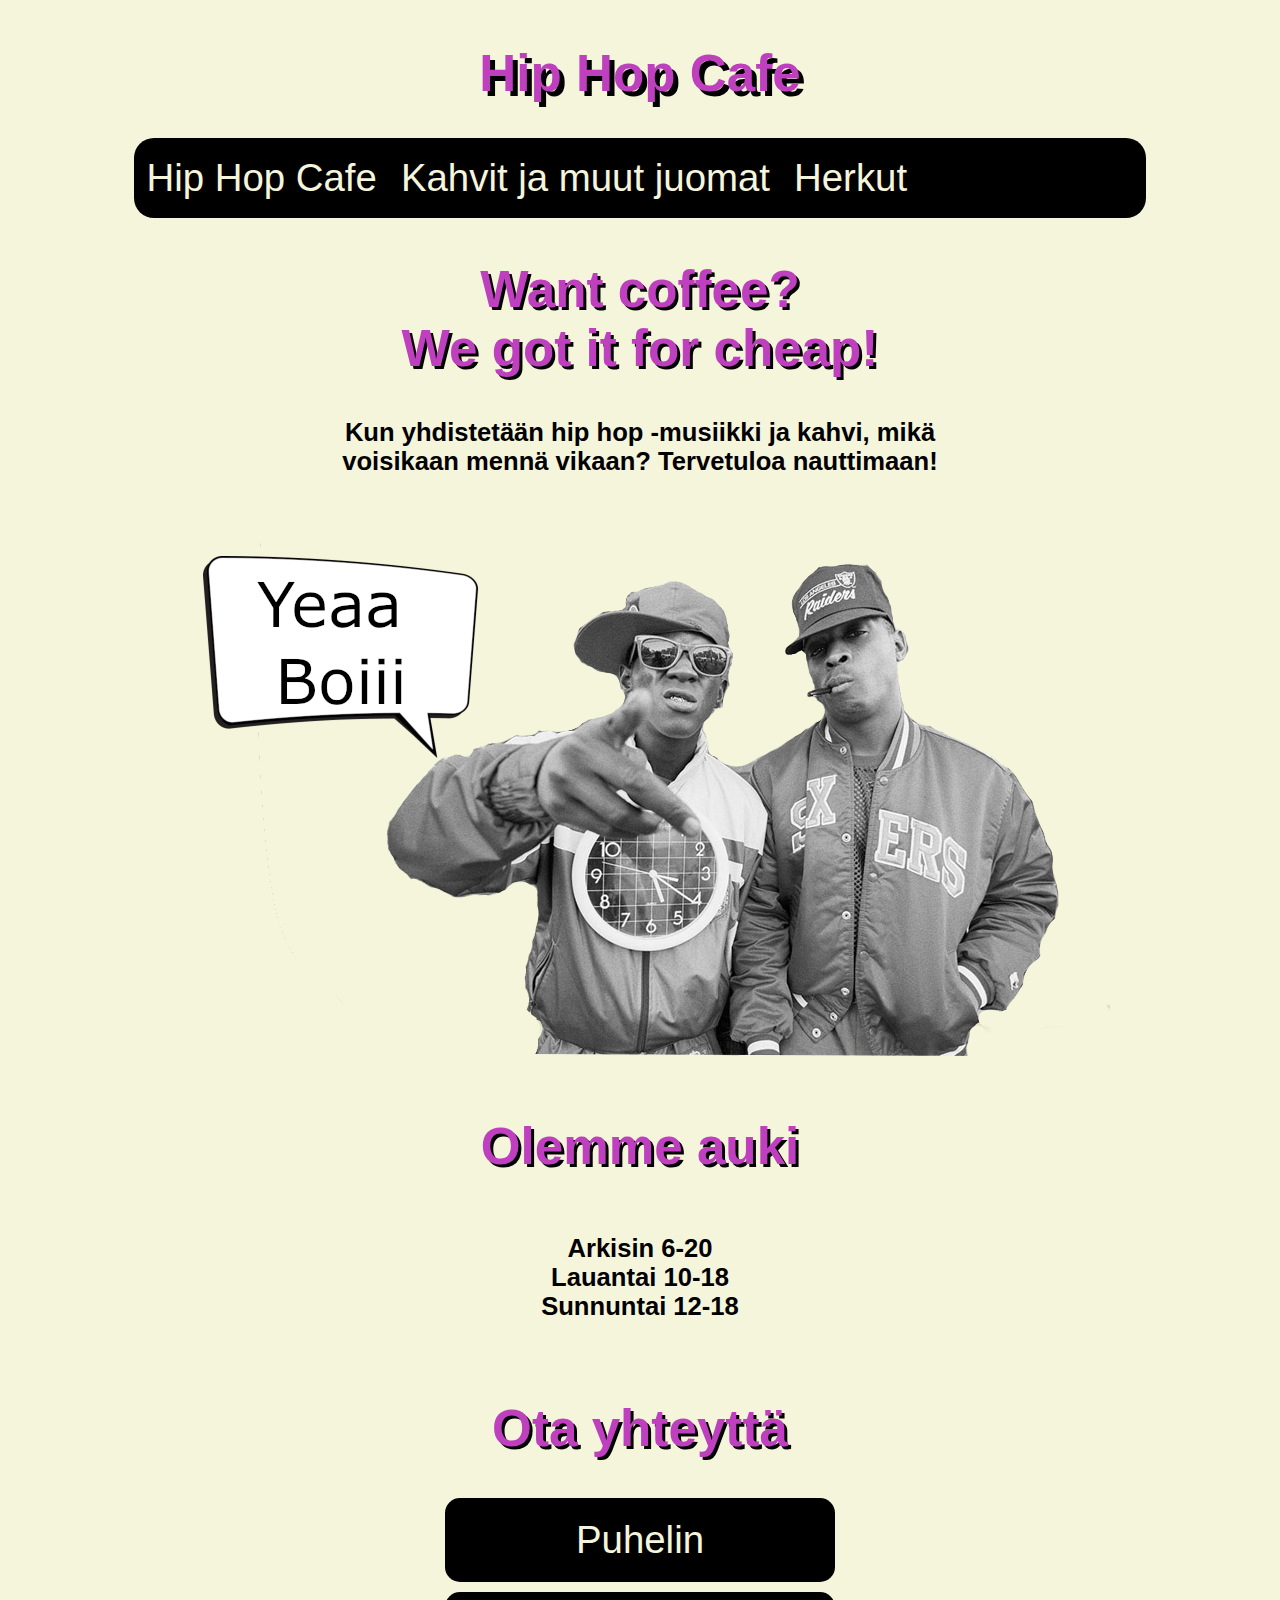
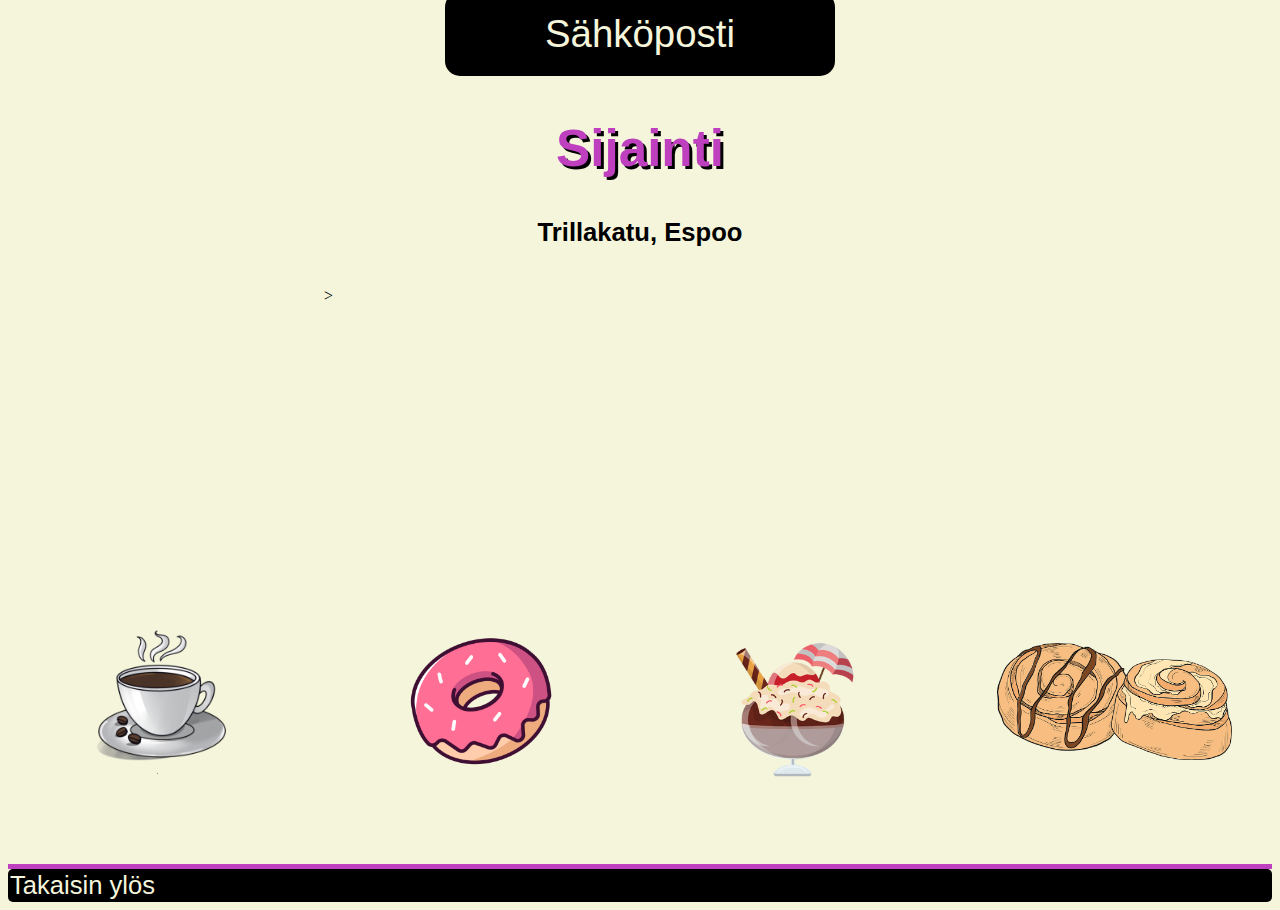
<file: index.html>
<!DOCTYPE html>
 <html>
 <head> 
<title>Hip Hop Cafe</title>
<link rel="stylesheet" href="styles.css">
<link href="https://fonts.cdnfonts.com/css/mg-dalenaf" rel="stylesheet">
<link href="https://fonts.cdnfonts.com/css/donut-days" rel="stylesheet">                                         
  <meta charset="UTF-8">
  <meta name="description" content="Cafe for hip hop heads!">
  <meta name="keywords" content="HTML, CSS, kahvila, kahvi, donitsi, jäätelö, hip hop">
  <meta name="author" content="Jani Kavekari">
  <meta name="viewport" content="width=device-width, initial-scale=1.0">
</head> 
<body> 

  <header>
  <h1 class="fade-in-right" id="pääotsikko">Hip Hop Cafe</h1>
</header>

<nav>
  <div class="topnav">
    <a class href="index.html">Hip Hop Cafe</a>
    <a class href="index2.html">Kahvit ja muut juomat</a>
    <a class href="index3.html">Herkut</a>
  </div>
</nav>

<h2 class="fade-in-right">Want coffee?<br/>We got it for cheap!</h2>

<p id="intro">Kun yhdistetään hip hop -musiikki ja kahvi, mikä voisikaan mennä vikaan? Tervetuloa nauttimaan!</p>

<br>
<img class="centerphotos"  src="publicenemy.png" alt="Chuck D ja Flavor Flav">
<br>
<h2 class="fade-in-right">Olemme auki</h2>
<br>
  <ul>
    <li>Arkisin 6-20</li>
    <li>Lauantai 10-18</li>
    <li>Sunnuntai 12-18</li>
  </ul>
<br><br>

<h2 class="fade-in-right">Ota yhteyttä</h2>
<div class="contact">
<a href="Tel:86278263789" class="button">Puhelin</a>
<a href="mailto:hiphopcafe@luukku.fi" class="button">Sähköposti</a>
</div>
    <h2>Sijainti</h2>
    <p class="bold">Trillakatu, Espoo</p>
      <div class="google-map">
      <iframe src="https://www.google.com/maps/embed?pb=!1m18!1m12!1m3!1d1981.8107702104248!2d24.783601576871504!3d60.21696183965678!2m3!1f0!2f0!3f0!3m2!1i1024!2i768!4f13.1!3m3!1m2!1s0x468df681ffd638f1%3A0x639116ea366605f9!2sTrillakatu%2C%2002610%20Espoo!5e0!3m2!1sfi!2sfi!4v1695285611502!5m2!1sfi!2sfi"
   width="600" height="450" style="border:0;" allowfullscreen="" loading="lazy" referrerpolicy="no-referrer-when-downgrade"></iframe>>
</div>

<footer>

<div class="gallery">
  <figure class="gallery__item gallery__item--1">
      <img src="coffee.webp" class="gallery__img" alt="Coffee">
  </figure>
  <figure class="gallery__item gallery__item--2">
      <img src="donut.png" class="gallery__img" alt="Donut">
    </figure>
    <figure class="gallery__item gallery__item--3">
      <img src="sundae.png" class="gallery__img" alt="Sundae">
    </figure>
    <figure class="gallery__item gallery__item--4">
      <img src="cinnamonrolls.png" class="gallery__img" alt="Cinnamon Rolls">
    </figure>

  </div>

<div class="bottomnav">
  <a href="#pääotsikko" class="bottombutton">Takaisin ylös</a>
</div>
</footer>

</body>
</html>
</file>
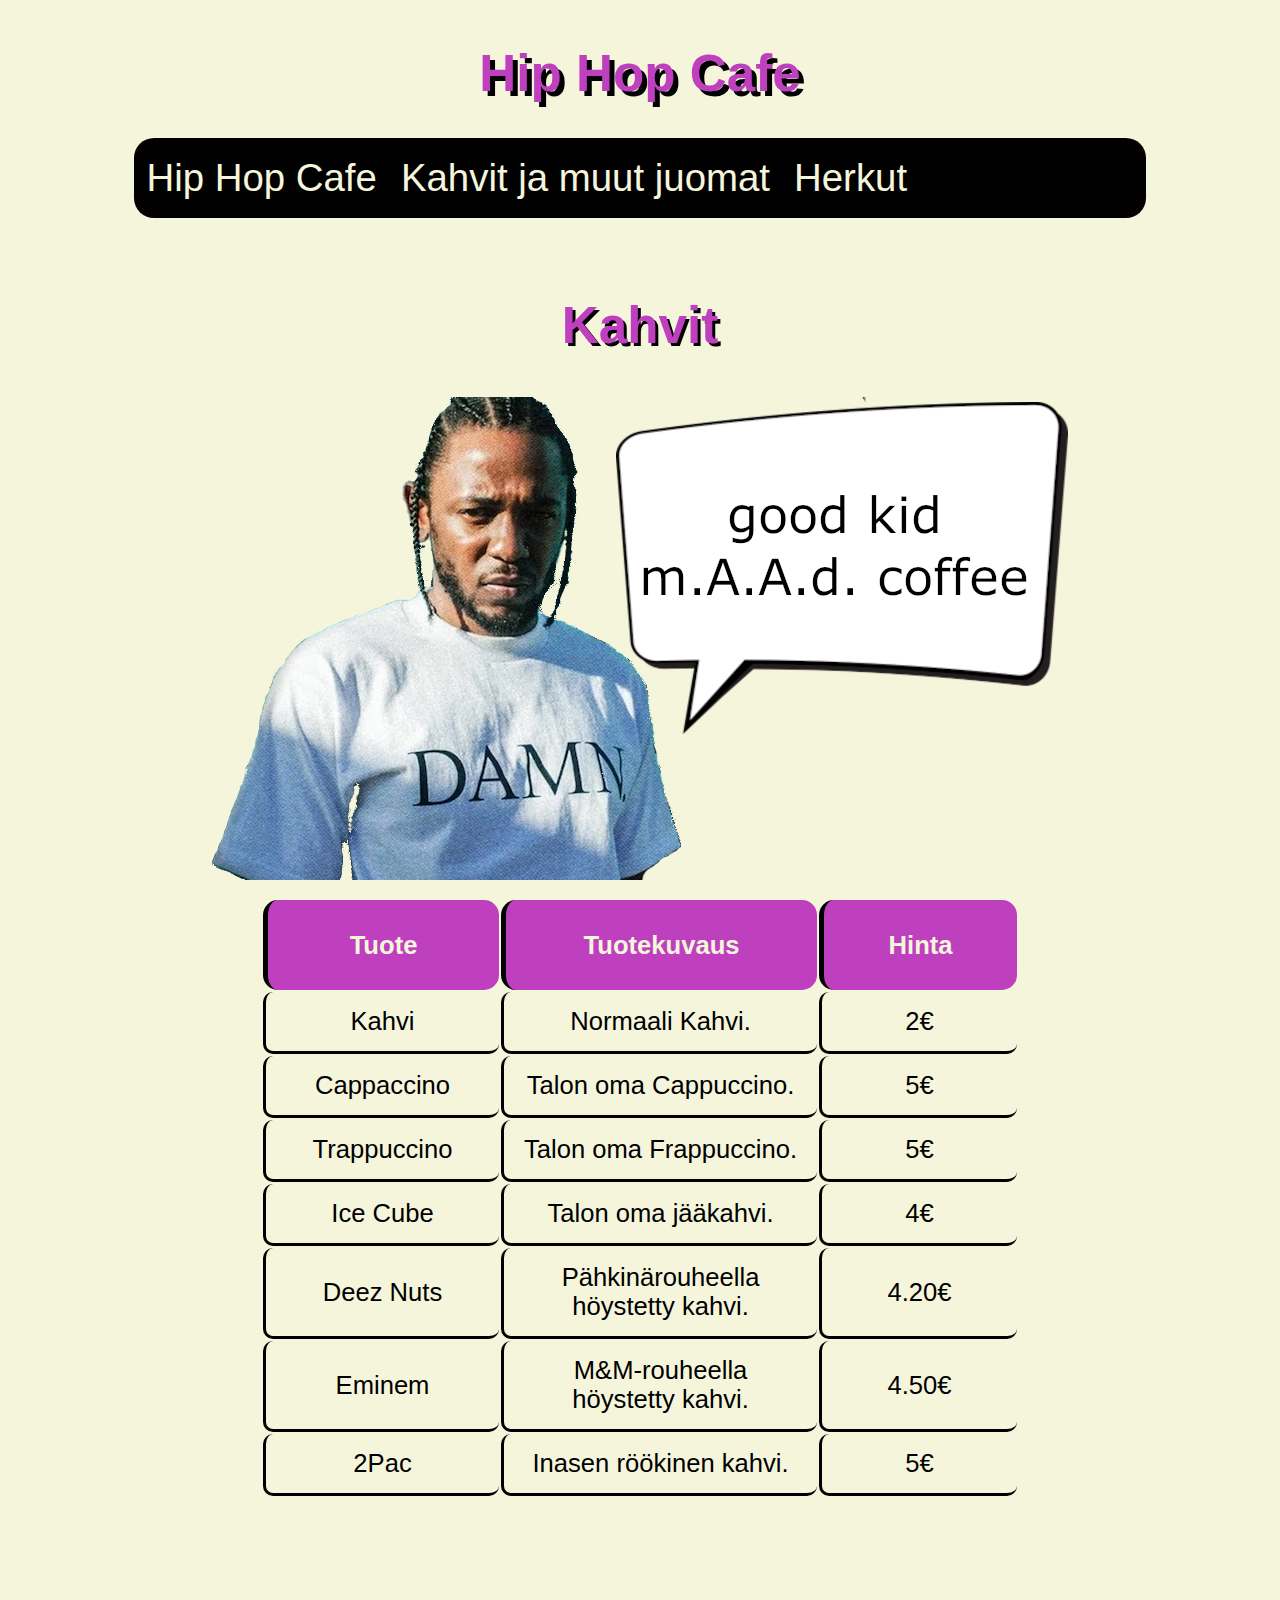
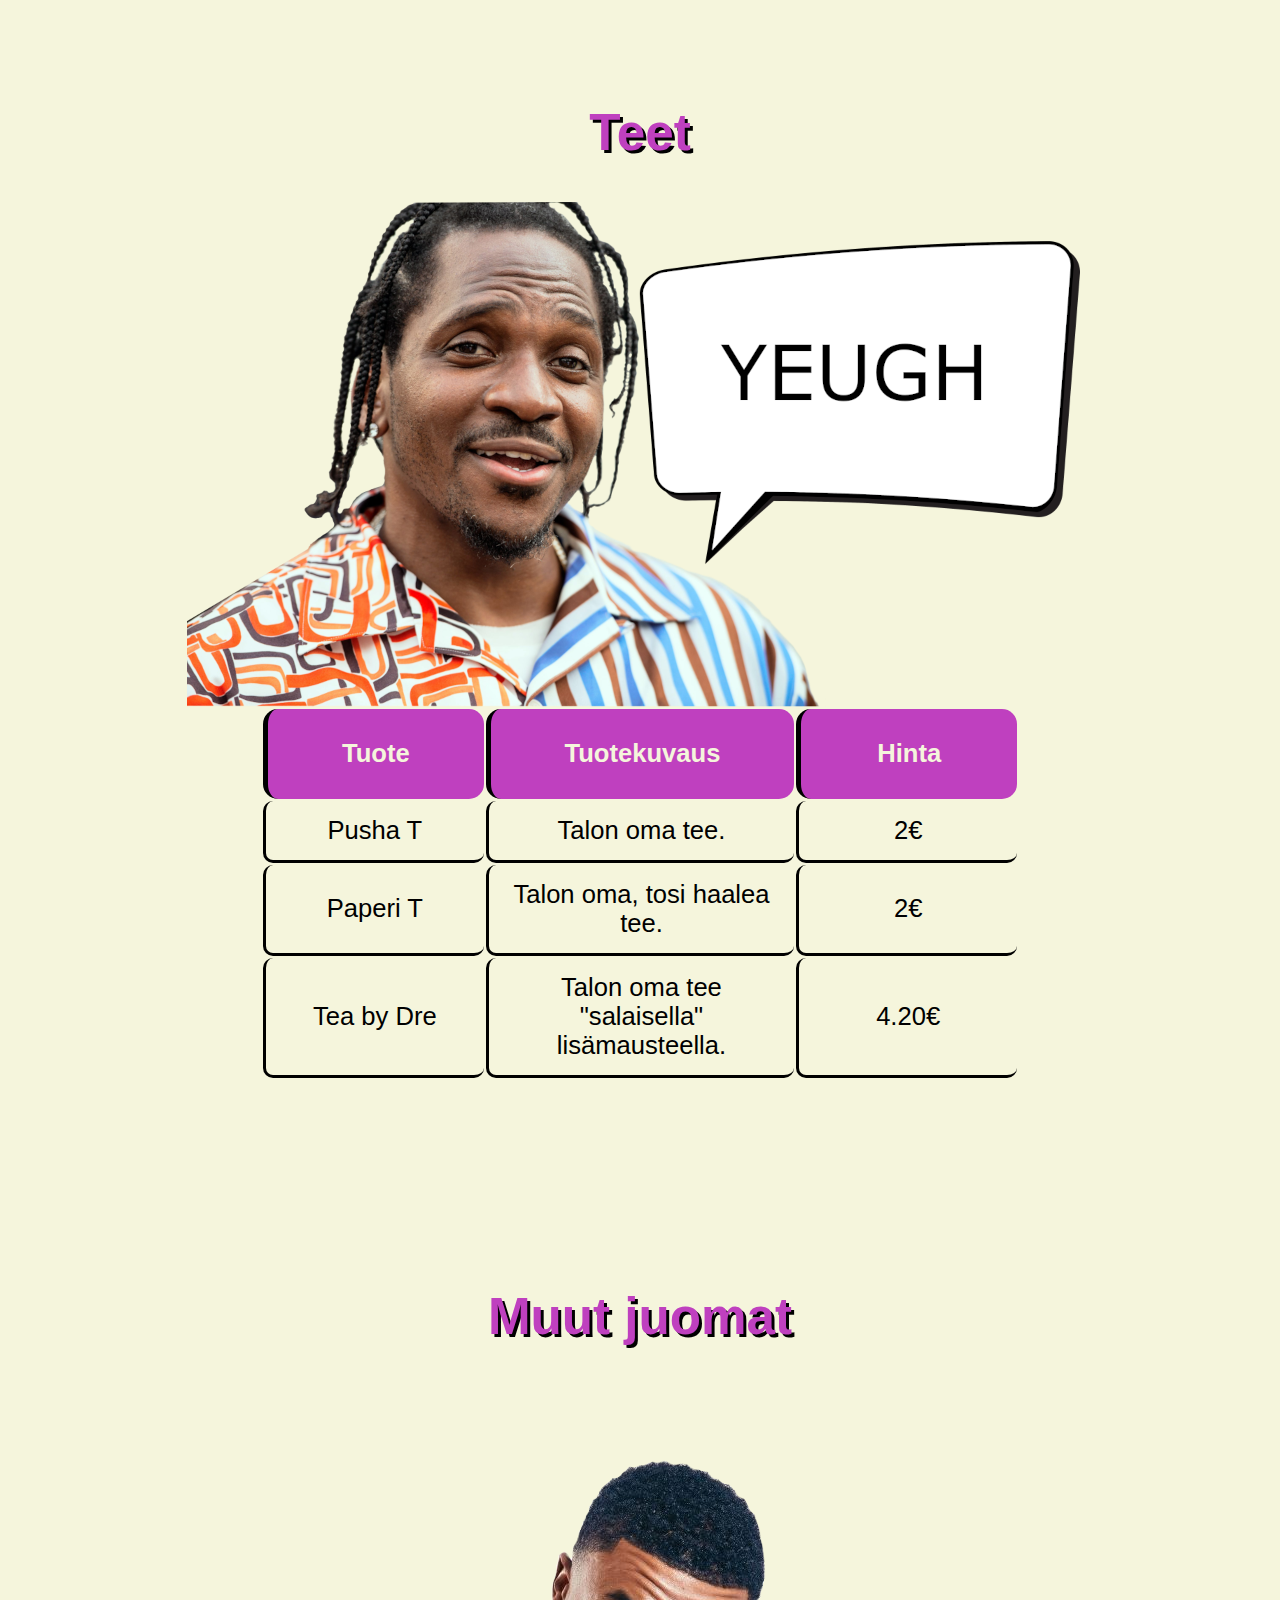
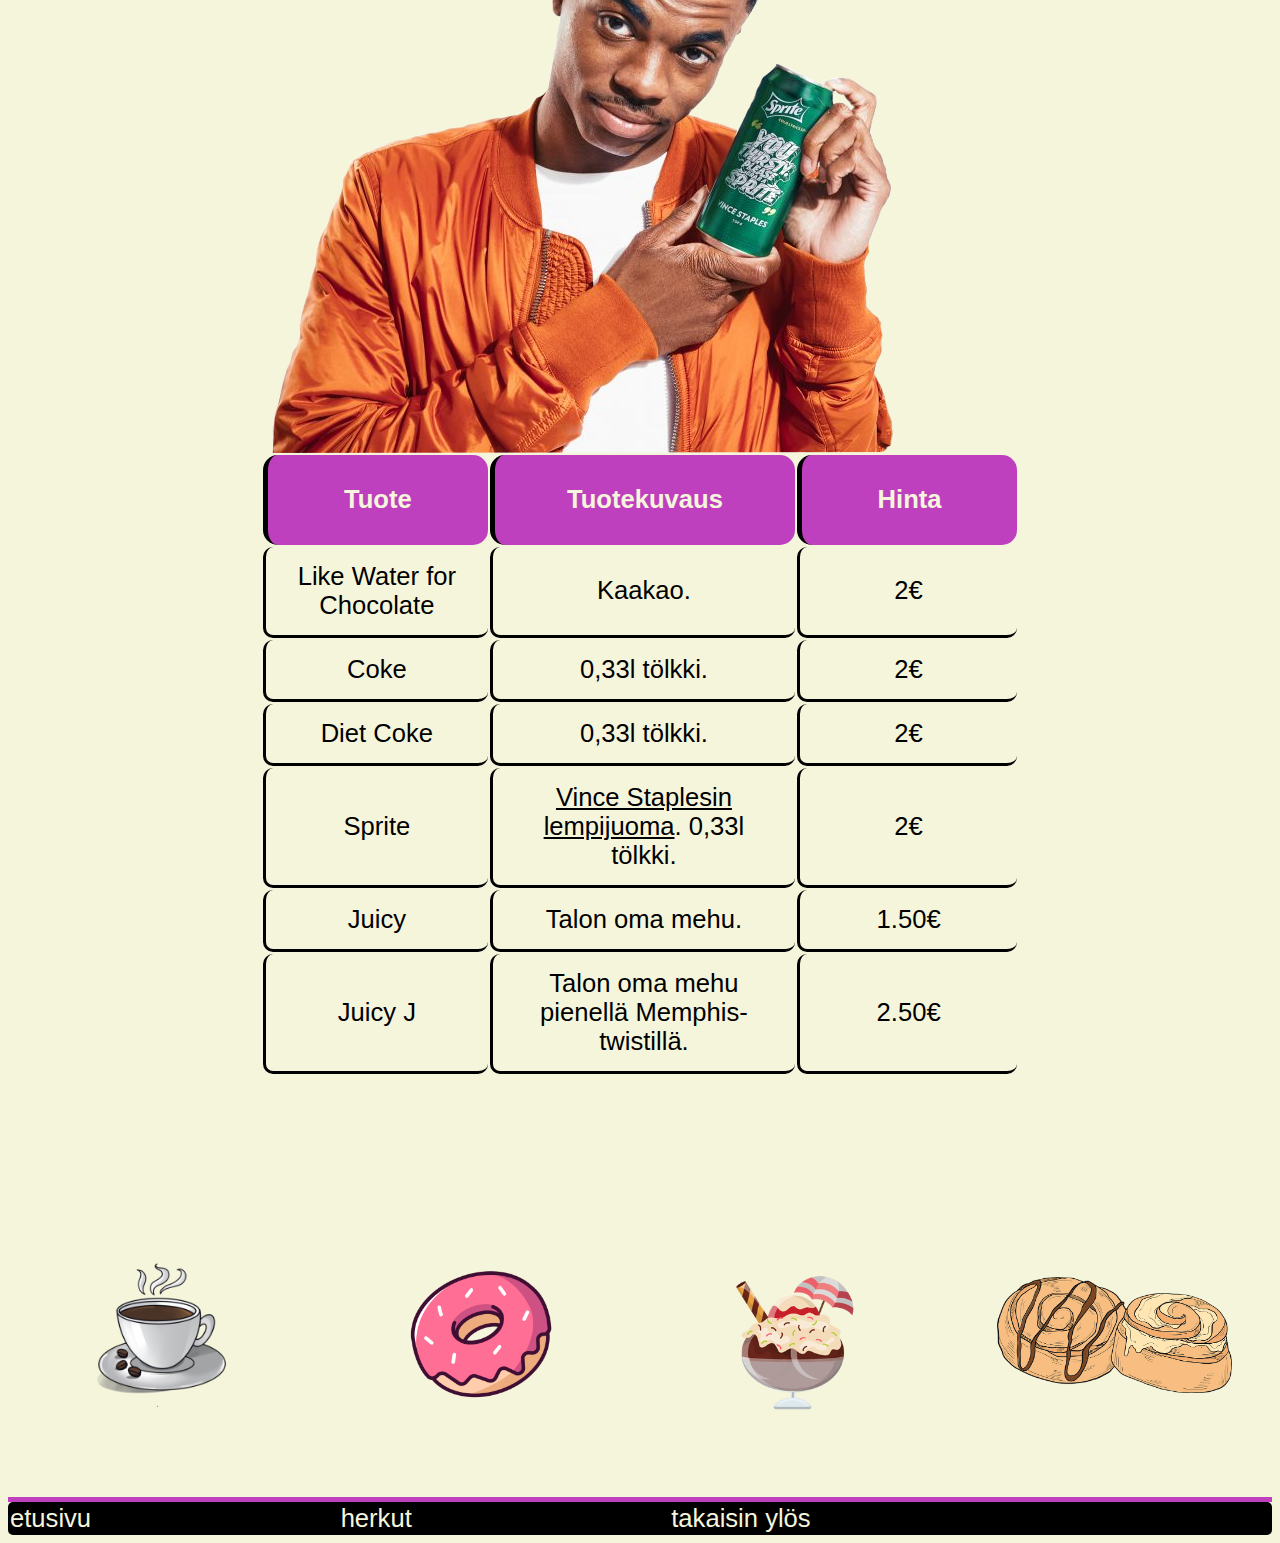
<file: index2.html>
<!DOCTYPE html>
<html>
<head>
<title>Kahvit ja muut juomat - Hip Hop Cafe</title>
    <link rel="stylesheet" href="styles.css">
    <link href="https://fonts.cdnfonts.com/css/mg-dalenaf" rel="stylesheet">
    <link href="https://fonts.cdnfonts.com/css/donut-days" rel="stylesheet">                                                
    <meta charset="UTF-8">
    <meta name="description" content="Kahvit ja muut juomamme">
    <meta name="keywords" content="HTML,CSS, kahvi, tee, limu, kaakao, mehu, kendrick lamar, pusha t, vince staples">
    <meta name="author" content="Jani Kavekari">
    <meta name="viewport" content="width=device-width, initial-scale=1.0">
<body>
  <header>
    <h1 class="fade-in-right" id="kahvit">Hip Hop Cafe</h1>
  </header>

  <nav>

  <div class="topnav">
  <a class href="index.html">Hip Hop Cafe</a>
  <a class href="index2.html">Kahvit ja muut juomat</a>
  <a class href="index3.html">Herkut</a>
  </div>
</div>
</nav>
<br/><br/>

<h2 class="fade-in-right">Kahvit</h2>
<img class="centerphotos" src="kendrick.png" alt="Kendrick Lamar ja kahvi">
</div>
  <br/>
  <table>
      <tr>
          <th>Tuote</th>
          <th>Tuotekuvaus</th>
          <th>Hinta</th>
      </tr>
      <tr>
          <td>Kahvi</td>
          <td>Normaali Kahvi.</td>
          <td>2€</td>
      </tr>
      <tr>
          <td>Cappaccino</td>
          <td>Talon oma Cappuccino.</td>
          <td>5€</td>
      </tr>
      <tr>
          <td>Trappuccino</td>
          <td>Talon oma Frappuccino.</td>
          <td>5€</td>
      </tr>
      <tr>
        <td>Ice Cube</td>
        <td>Talon oma jääkahvi.</td>
        <td>4€</td>
      </tr>
      <tr>
        <td>Deez Nuts</td>
        <td>Pähkinärouheella höystetty kahvi.</td>
        <td>4.20€</td>
      </tr>
      <tr>
        <td>Eminem</td>
        <td>M&M-rouheella höystetty kahvi.</td>
        <td>4.50€</td>
      </tr>
      <tr>
        <td>2Pac</td>
        <td>Inasen röökinen kahvi.</td>
        <td>5€</td>
      </tr>
    </table>
    <br /><br />

    <h2 class="fade-in-right">Teet</h2>
    <img class="centerphotos" src="pushat.png" alt="Pusha T YEUGH">
    <table>
      <tr>
        <th>Tuote</th>
        <th>Tuotekuvaus</th>
        <th>Hinta</th>
      </tr>  
      <tr>
        <td>Pusha T</td>
        <td>Talon oma tee.</td>
        <td>2€</td>
      </tr>
      <tr>
        <td>Paperi T</td>
        <td>Talon oma, tosi haalea tee.</td>
        <td>2€</td>
      </tr>
      <tr>
        <td>Tea by Dre</td>
        <td>Talon oma tee "salaisella" lisämausteella.</td>
        <td>4.20€</td>
      </tr>
      <tr>
      </tr>
  </table>
  <br><br>

  <h2 class="fade-in-right">Muut juomat</h2>

  <img class="centerphotos" src="vincestaples.png" alt="Vince Staples and Sprite">
  <table>
      <tr>
        <th>Tuote</th>
        <th>Tuotekuvaus</th>
        <th>Hinta</th>
      </tr>
      <tr>
        <td>Like Water for Chocolate</td>
        <td>Kaakao.</td>
        <td>2€</td>
      </tr>
      <tr>
        <td>Coke</td>
        <td>0,33l tölkki.</td>
        <td>2€</td>
      </tr>
      <tr>
          <td>Diet Coke</td>
          <td>0,33l tölkki.</td>
          <td>2€</td>
      </tr>
      <tr>
        <td>Sprite</td>
        <td><a href="https://www.youtube.com/watch?v=yzY3d2ioze8"> Vince Staplesin lempijuoma</a>. 0,33l tölkki.</td>
        <td>2€</td>
      </tr>
      <tr>
        <td>Juicy</td>
        <td>Talon oma mehu.</td>
        <td>1.50€</td>
      </tr>
      <tr>
        <td>Juicy J</td>
        <td>Talon oma mehu pienellä Memphis-twistillä.</td>
        <td>2.50€</td>
      </tr>
  </table>
<br><br>

<footer>

<div class="gallery">
  <figure class="gallery__item gallery__item--1">
      <img src="coffee.webp" class="gallery__img" alt="Coffee">
  </figure>
  <figure class="gallery__item gallery__item--2">
      <img src="donut.png" class="gallery__img" alt="Donut">
    </figure>
    <figure class="gallery__item gallery__item--3">
      <img src="sundae.png" class="gallery__img" alt="sundae">
    </figure>
    <figure class="gallery__item gallery__item--4">
      <img src="cinnamonrolls.png" class="gallery__img" alt="Cinnamon Rolls">
    </figure>

</div>

    <div class="bottomnav">
      <a href="index.html" class="bottombutton">etusivu</a>
      <a href="index3.html" class="bottombutton">herkut</a>
      <a href="#kahvit" class="bottombutton">takaisin ylös</a>
     </div>

</div>
</footer>

</body>
</head>
</html>
</file>
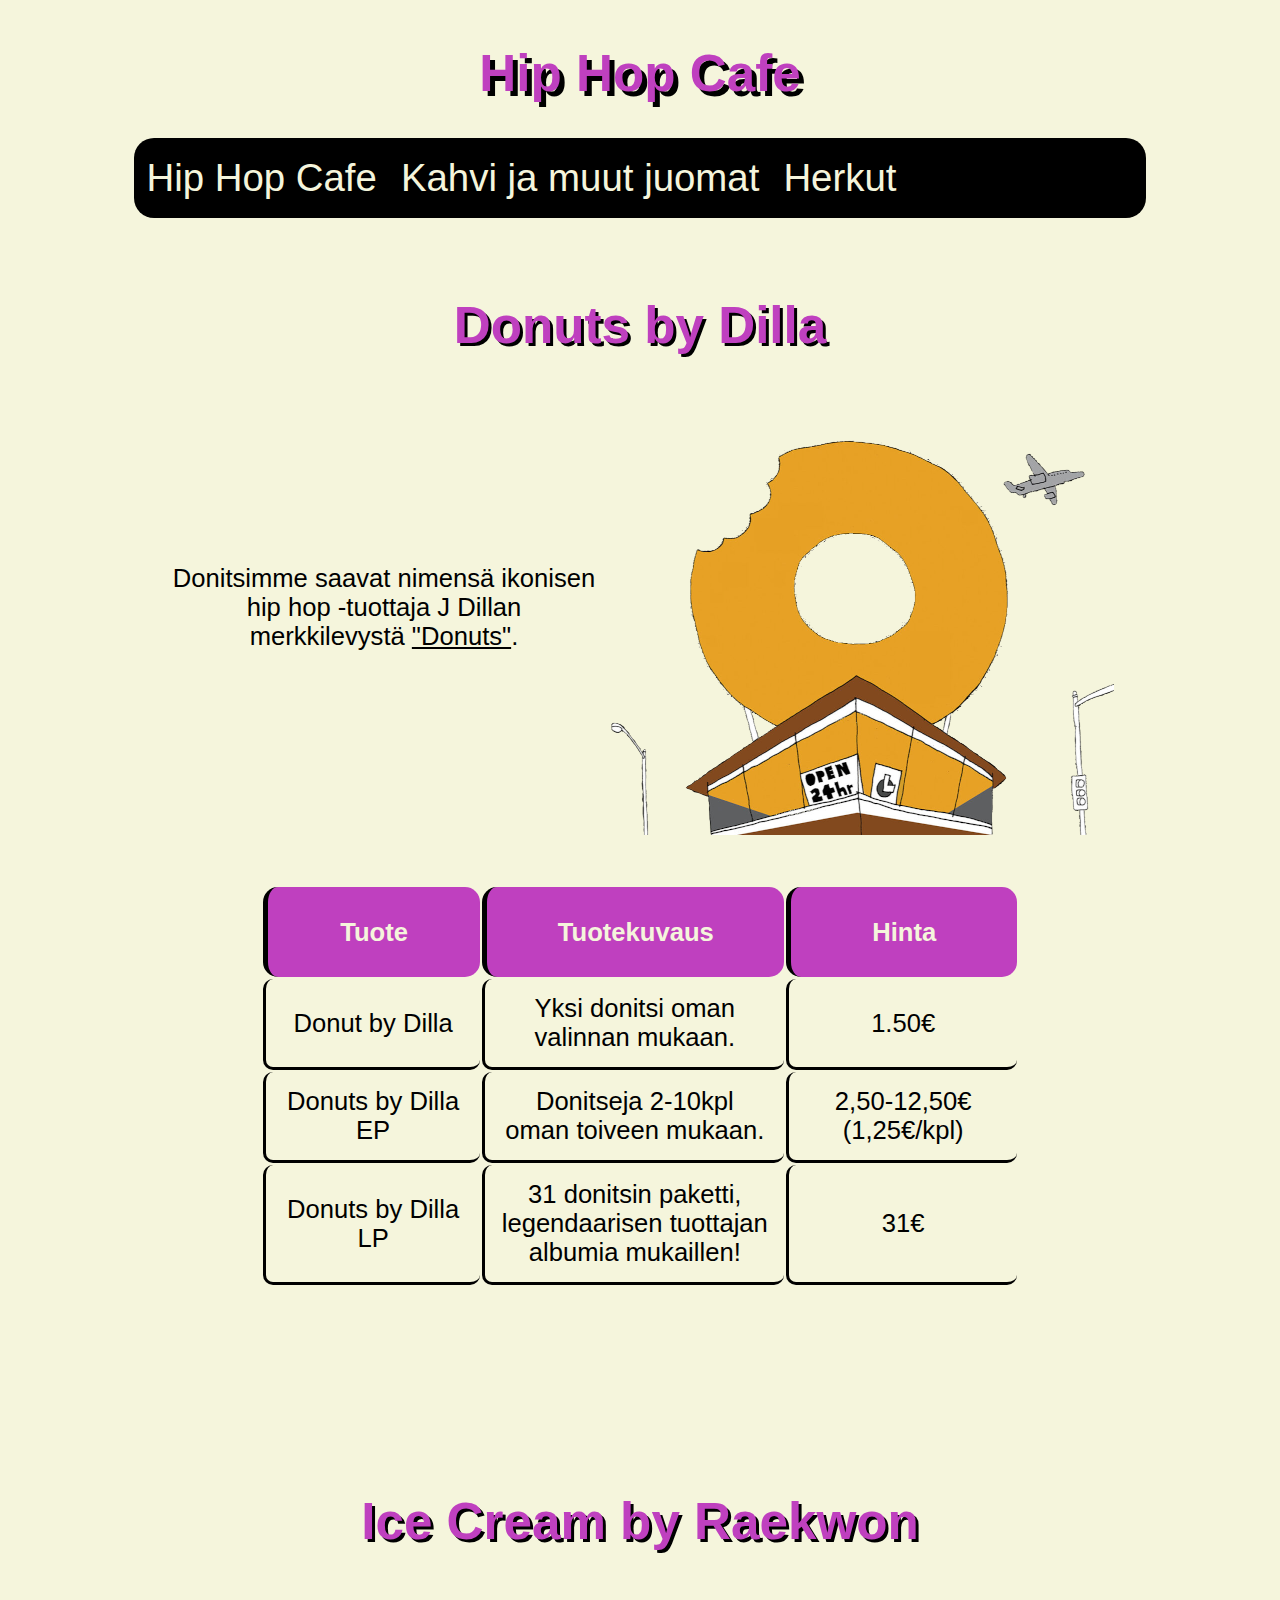
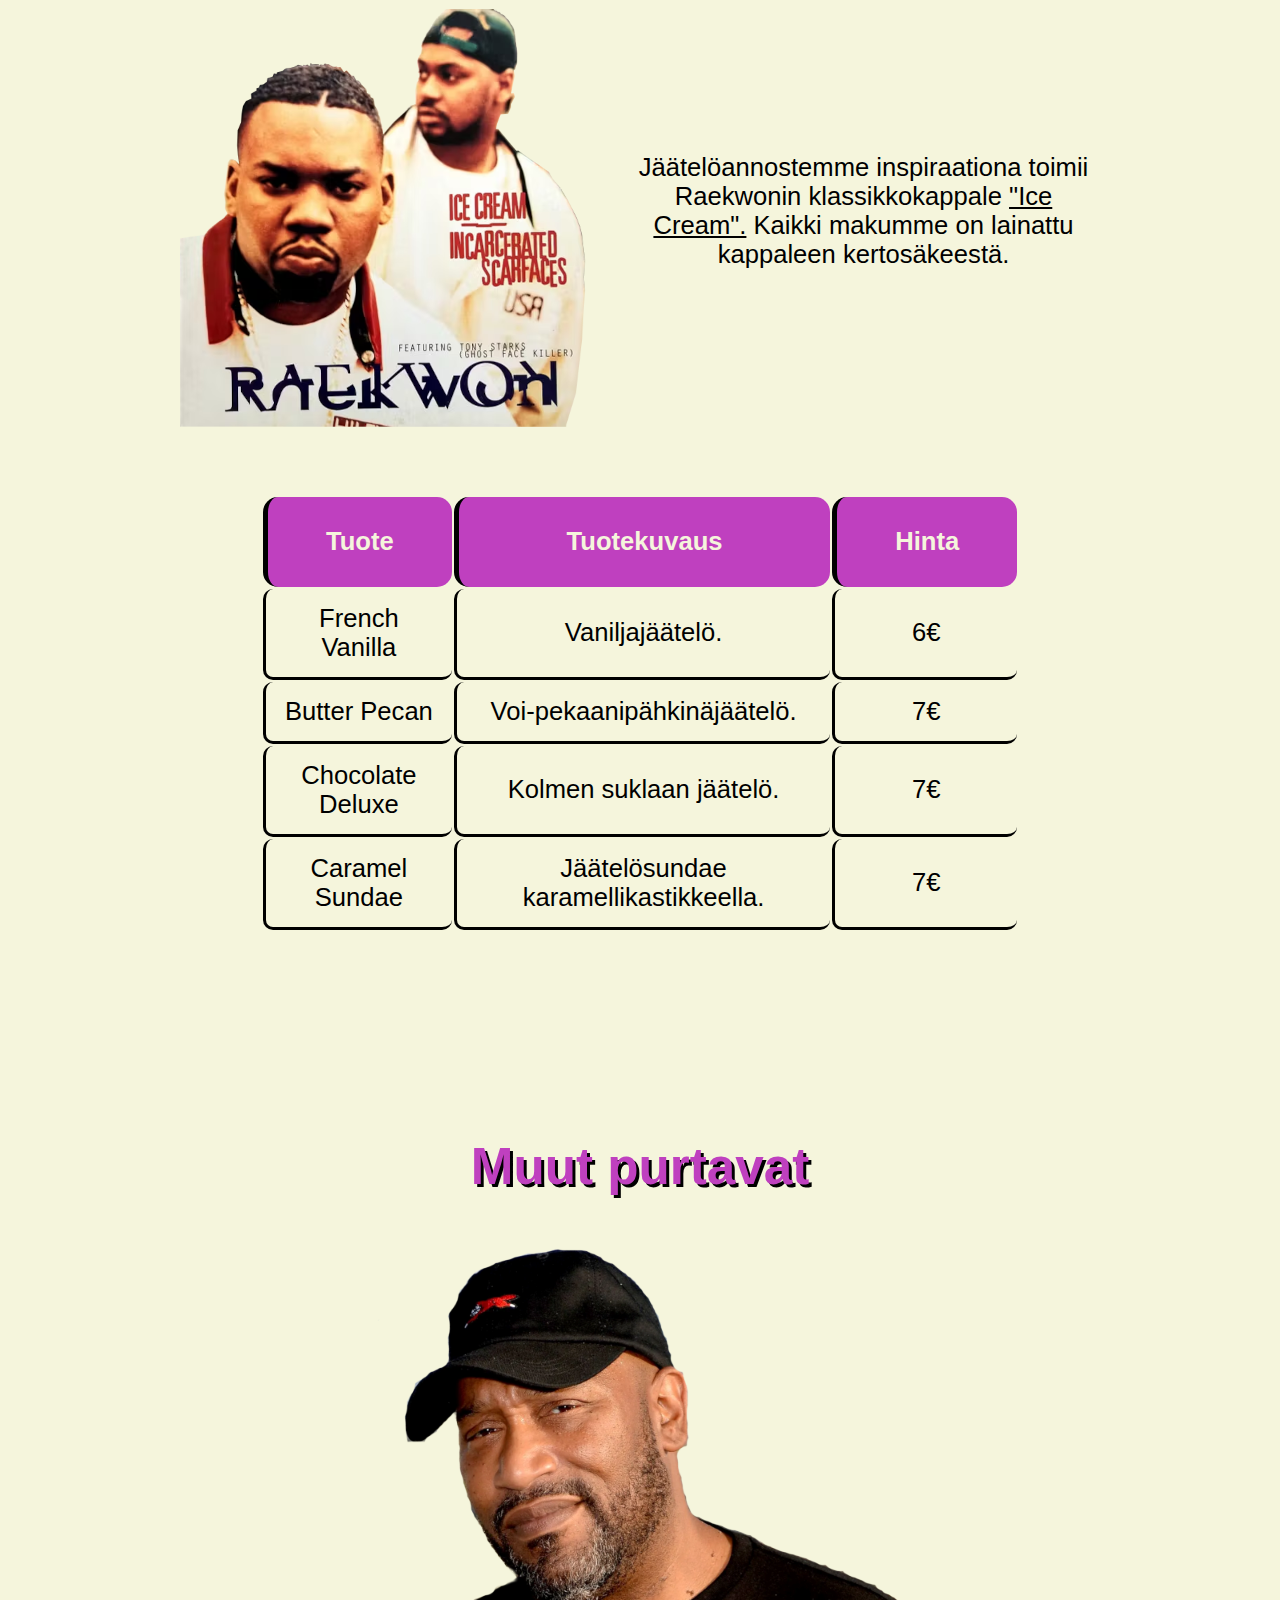
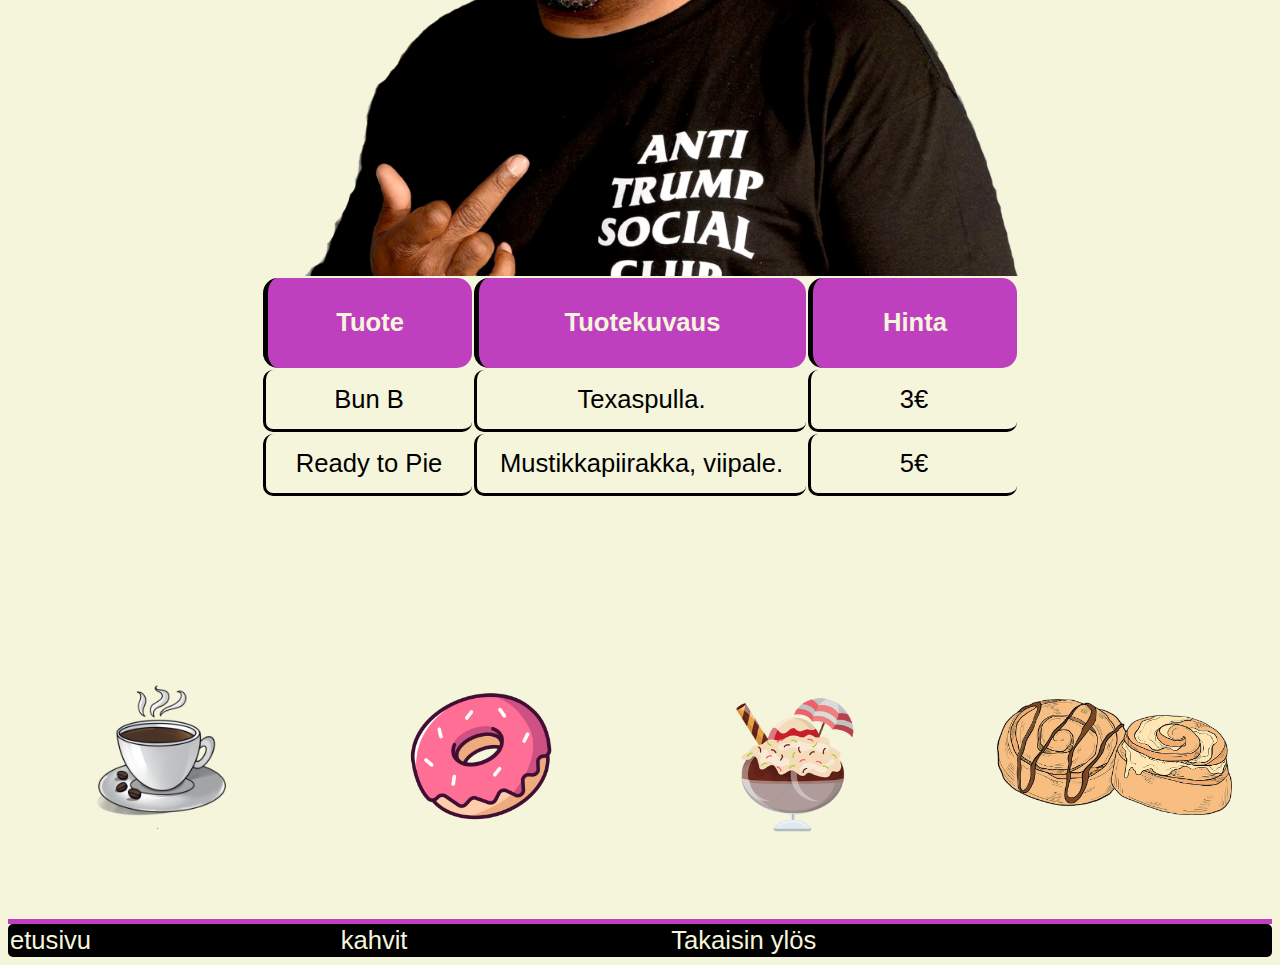
<file: index3.html>
<!DOCTYPE html>
<html>
<head>
<title>Herkut - Hip Hop Cafe</title>
    <link rel="stylesheet" href="styles.css">
    <link href="https://fonts.cdnfonts.com/css/mg-dalenaf" rel="stylesheet">
    <link href="https://fonts.cdnfonts.com/css/donut-days" rel="stylesheet">
    <meta charset="UTF-8">
    <meta name="description" content="Kahvilamme herkuteltavat tuotteet">
    <meta name="keywords" content="HTML, CSS, herkut, leivonnaiset, donitsit, jäätelö, ">
    <meta name="author" content="Jani Kavekari">
    <meta name="viewport" content="width=device-width, initial-scale=1">
<body>
    <header>
        <h1 class="fade-in-right" id="herkut">Hip Hop Cafe</h1>
    </header>
    <nav>
        <div class="topnav">
            <a class href="index.html">Hip Hop Cafe</a>
            <a class href="index2.html">Kahvi ja muut juomat</a>
            <a class href="index3.html">Herkut</a>
        </div>
    </div>
    </nav>
    <br><br>
    
    <h2 class="fade-in-right">Donuts by Dilla</h2>
    <div class="foodmenu">
    <p>Donitsimme saavat nimensä ikonisen hip hop -tuottaja J Dillan merkkilevystä 
    <a href="https://en.wikipedia.org/wiki/Donuts_(album)" target="_blank">"Donuts"</a>.</p>
    <br/>

    <img src="dilladonutsnotexts.png" alt="J Dilla Donuts">
    </div>

    <table>
         <tr>
            <th>Tuote</th>
            <th>Tuotekuvaus</th>
            <th>Hinta</th>
        </tr>
        <tr>
            <td>Donut by Dilla</td>
            <td>Yksi donitsi oman valinnan mukaan.</td>
            <td>1.50€</td>
        </tr>
        <tr>
            <td>Donuts by Dilla EP</td>
            <td>Donitseja 2-10kpl oman toiveen mukaan.</td>
            <td>2,50-12,50€ (1,25€/kpl)</td>
        </tr>
        <tr>
            <td>Donuts by Dilla LP</td>
            <td>31 donitsin paketti, legendaarisen tuottajan albumia mukaillen!</td>
            <td>31€</td>
        </tr>
    </table>
    <br><br>

    <h2 class="fade-in-right">Ice Cream by Raekwon</h2>
    <br>

<div class="foodmenu">
    <img src="ghostandrae2.png" alt="Ghostface and Raekwon" usemap=" #imagemap">
    
    <map name="imagemap">
        <area shape="rect" coords="265, 184, 390, 281" alt="Ice Cream single" target="_blank" href="https://www.discogs.com/release/196397-Raekwon-Ice-Cream-Incarcerated-Scarfaces">
        <area shape="circle" coords="127, 222, 130" alt="Raekwon" target="_blank" href="https://en.wikipedia.org/wiki/Raekwon">
        <area shape="circle" coords="283, 107, 70" alt="Ghostface Killer" target="_blank" href="https://en.wikipedia.org/wiki/Ghostface_Killah">
    </map>
<p>Jäätelöannostemme inspiraationa toimii Raekwonin klassikkokappale <a href="https://www.youtube.com/watch?v=jgh10of6DKA" target="_blank">"Ice Cream".</a> Kaikki makumme on lainattu kappaleen
    kertosäkeestä. 
</p> 
</div>

    <br>
    <table>
        <tr>
            <th>Tuote</th>
            <th>Tuotekuvaus</th>
            <th>Hinta</th>
        </tr>
        <tr>
            <td>French Vanilla</td>
            <td>Vaniljajäätelö.</td>
            <td>6€</td>
        </tr>
        <tr>
            <td>Butter Pecan</td>
            <td>Voi-pekaanipähkinäjäätelö.</td>
            <td>7€</td>
        </tr>
        <tr>
            <td>Chocolate Deluxe</td>
            <td>Kolmen suklaan jäätelö.</td>
            <td>7€</td>
        </tr>
        <tr>
            <td>Caramel Sundae</td>
            <td>Jäätelösundae karamellikastikkeella.</td>
            <td>7€</td>
        </tr>
     </table>
     <br><br>

     <h2 class="fade-in-right">Muut purtavat</h2>

     <img class="centerphotos" src="bunb_s.png" alt="Bun B">
     <table>
         <tr>
             <th>Tuote</th>
             <th>Tuotekuvaus</th>
             <th>Hinta</th>
         </tr>
         <tr>
             <td>Bun B</td>
             <td>Texaspulla.</td>
             <td>3€</td>
         </tr>
         <tr>
            <td>Ready to Pie</td>
            <td>Mustikkapiirakka, viipale.</td>
            <td>5€</td>
         </tr>
     </table>
     <br><br>

     <footer>

     <div class="gallery">
        <figure class="gallery__item gallery__item--1">
            <img src="coffee.webp" class="gallery__img" alt="Coffee">
        </figure>
        <figure class="gallery__item gallery__item--2">
            <img src="donut.png" class="gallery__img" alt="Donut">
          </figure>
          <figure class="gallery__item gallery__item--3">
            <img src="sundae.png" class="gallery__img" alt="sundae">
          </figure>
          <figure class="gallery__item gallery__item--4">
            <img src="cinnamonrolls.png" class="gallery__img" alt="Cinnamon Rolls">
          </figure>
        </div>

    <div class="bottomnav">
        <a href="index.html" class="bottombutton">etusivu</a>
        <a href="index2.html" class="bottombutton">kahvit</a>
        <a href="#herkut" class="bottombutton">Takaisin ylös</a>
       </div>
    </footer>
</body>
</file>
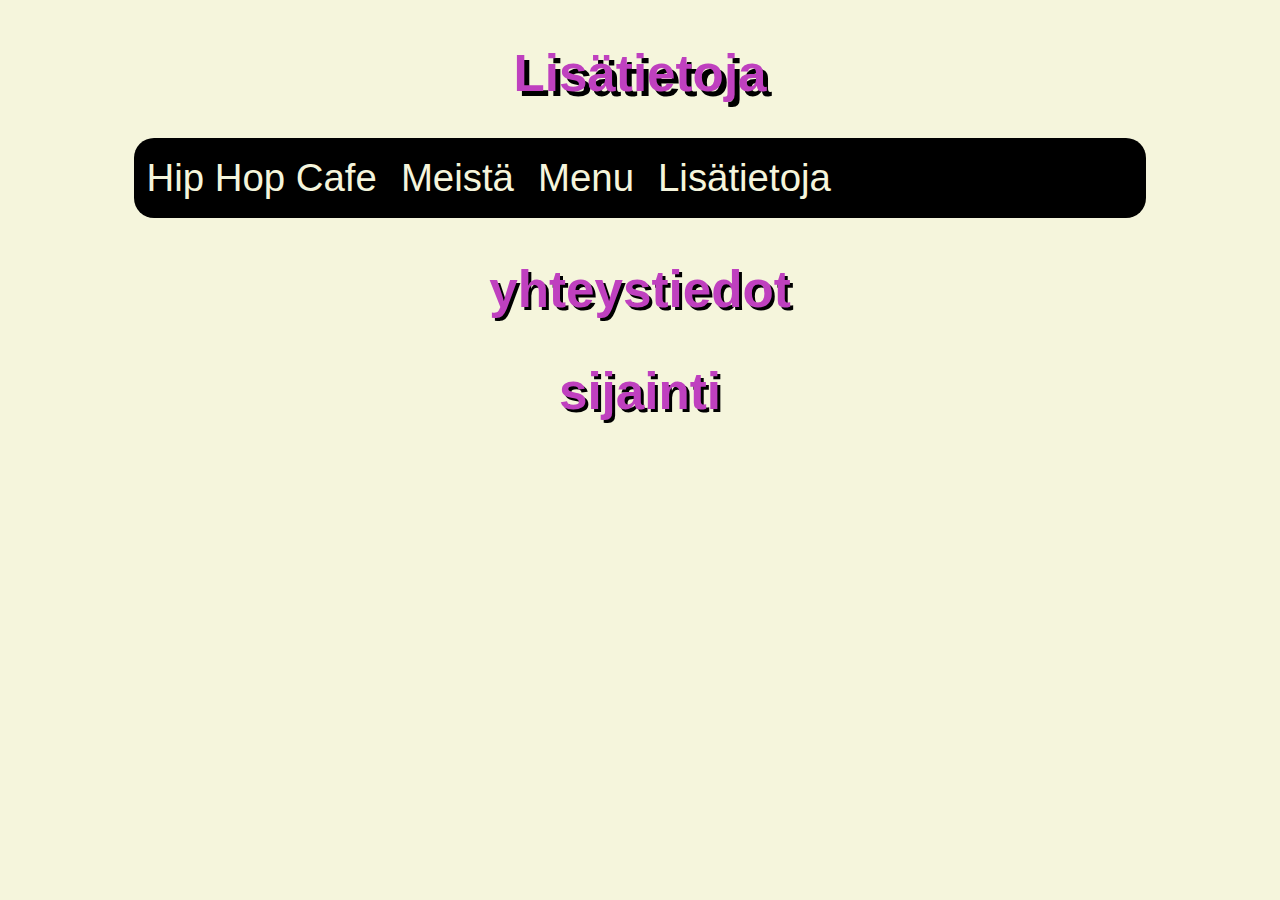
<file: index4.html>
<!DOCTYPE html>
<html>
<head>
    <title>Lisätietoja</title>
    <link rel="stylesheet" href="styles.css">
    <meta charset="UTF-8">
    <meta name="description" content="Webpage project's second page">
    <meta name="keywords" content="HTML,CSS, kahvila, yhteystiedot, blaa blaa">
    <meta name="author" content="Jani Kavekari">
    <meta name="viewport" content="width=device-width, initial-scale=1.0">
</head>
<body>
    <h1>Lisätietoja</h1>

    <div class="topnav">
        <a class active href="index.html">Hip Hop Cafe</a>
        <a class href="index2.html">Meistä</a>
        <a class href="index3.html">Menu</a>
        <a class href="index4.html">Lisätietoja</a>
      </div>
      
    <h2>yhteystiedot</h2>

    <h2>sijainti</h2>
</body>
</file>
<file: styles.css>
body {
  background-color: beige;
}

h1 {
  color: rgb(191, 64, 191);
  font-family: 'Mg Dalenaf', sans-serif;
  font-size:  4vw;
  text-shadow: 5px 5px black;
  text-align: center;
  padding-top: 10px;
  margin-left: auto;
  margin-right: auto;
}

.topnav {
  width: 80%;
  background-color: black;
  overflow: hidden;
  border-radius: 20px;
  margin-left: auto;
  margin-right: auto;

}

.topnav a {
  float:left;
  color: beige;;
  text-align: center;
  padding: 18px 12px;
  border-radius: 5px;
  text-decoration: none;
  font-family: 'Donut Days', sans-serif;
  font-size: 3vw;
}

.topnav a:hover {
  background-color:beige;
  color:rgb(191, 64, 191);
}

.topnav a.active {
  background-color: rgb(191, 64, 191);
  color: beige;
}

.bottomnav{
background-color: black;
overflow: hidden;
bottom: 0;
width: 100%;
border-radius: 5px;
}

.bottomnav a{
  float: left;
  display: block;
  color: beige;
  padding-right: 1%;
  text-align: left;
  font-size: 2vw;

}

h2  {
  text-align: center;
  color: rgb(191, 64, 191);
  text-shadow: 3px 3px black;
  font-family: 'Donut Days', sans-serif;
  margin-bottom: 40px;
  font-size: 4vw;
  margin-left: auto;
  margin-right: auto;
}

p {
  width: 50%;
  margin-left: auto;
  margin-right: auto;
  margin-bottom: 40px;
  font-family: 'optima', sans-serif;
  font-size: 2vw;
  text-align: center;
}

#intro {
  font-weight: bold;
}

table {
  width: 60%;
  border: 30px;
  margin-left: auto;
  margin-right: auto;
  margin-bottom: 10%;
  overflow: hidden;
  font-family: 'optima', sans-serif;
}

th {
  background-color: rgb(191, 64, 191);
  color: beige;
  width: 100px;
  height: 50px;
  font-size: 2vw;
  font-family: 'optima', sans-serif;
  font-weight: bold;
  padding: 20px;
  border-left: 5px solid black;
  border-radius: 15px;
  text-align: center;
}

td  {
    font-size: 2vw;
    font-family: 'optima', sans-serif;
    padding: 15px;
    border-left: 3px solid black;
    border-bottom: 3px solid black;
    border-radius: 10px;
    text-align: center;
}

img {
  display: block;
  margin-left: auto;
  margin-right: auto;
  max-width: 100%;
}


a {
  text-align: center;
  margin-left: auto;
  margin-right: auto;
  color: black;
}

ul {
  list-style: none;
  text-align: center;
  font-size: 2vw;
  font-family: 'optima', sans-serif;
  font-weight: bold;
  margin: 0px auto;
  padding: 0px
}

.google-map {
  width: 50%;
  height: 40%;
  padding-bottom: 300px;
  position : relative;
  margin-left: auto;
  margin-right: auto;
}

.google-map iframe {
height: 100%;
width: 100%;
position: absolute;
}

.button {
  width: 30%;
  background-color: black;
  border-radius:  15px;
  color: beige;
  padding: 20px 5px;
  text-align: center;
  text-decoration: none;
  display: block;
  font-family: 'Donut Days', sans-serif;
  font-size: 3vw;
  margin-left: auto;
  margin-right: auto;
  margin-bottom: 10px;
}

.button:hover {
  background-color:beige;
  color: rgb(191, 64, 191);
}

.button.active {
  background-color: rgb(191, 64, 191);
  color: beige;
}

.bottombutton {
  width: 50%;
  background-color: black;
  border-radius:  10px;
  color: beige;
  padding: 2px 2px;
  text-align: center;
  text-decoration: none;
  display: block;
  font-family: 'Donut Days', sans-serif;
  font-size: 1dvw
}

.bottombutton:hover {
  background-color: beige;
  color: rgb(191, 64, 191);
}

.bottombutton.active {
  background-color: rgb(191, 64, 191);
  color: beige;
}



.foodmenu {
  width: 75%;
  display: flex;
  align-items:  center;
  justify-content: center;
  margin-left: auto;
  margin-right: auto;
  margin-bottom: 50px;
}

.bold {
  font-weight: bold;
}

.gallery {
  width: 100%;
  display: grid;
  grid-template-columns: repeat(4, 1fr);
  grid-template-rows: repeat(4, 5vw);
  grid-gap: 1px;
  margin-left: auto;
  margin-right: auto;
  border-bottom: 5px solid rgb(191, 64, 191)
  
}

.gallery__img {
  width: 100%;
  height: 100%;
  object-fit: contain;
}

.gallery__item--1 {
  grid-column-start: 1;
  grid-column-end: 1;
  grid-row-start: 1;
  grid-row-end: 4;
}

.gallery__item--2 {
  grid-column-start: 2;
  grid-column-end: 2;
  grid-row-start: 1;
  grid-row-end: 4;
}

.gallery__item--3 {
  grid-column-start: 3;
  grid-column-end: 3;
  grid-row-start: 1;
  grid-row-end: 4;
}

.gallery__item--4 {
  grid-column-start: 4;
  grid-column-end: 4;
  grid-row-start: 1;
  grid-row-end: 4;
}

.bottombutton {
  width: 25%;
  font-size: 3vw;
  margin-top: 0;
}

@-webkit-keyframes fade-in-right {
  0% {
    -webkit-transform: translateX(50px);
            transform: translateX(50px);
    opacity: 0;
  }
  100% {
    -webkit-transform: translateX(0);
            transform: translateX(0);
    opacity: 1;
  }
}
@keyframes fade-in-right {
  0% {
    -webkit-transform: translateX(50px);
            transform: translateX(50px);
    opacity: 0;
  }
  100% {
    -webkit-transform: translateX(0);
            transform: translateX(0);
    opacity: 1;
  }
}

.fade-in-right {
	-webkit-animation: fade-in-right 1s cubic-bezier(0.390, 0.575, 0.565, 1.000) both;
	        animation: fade-in-right 1s cubic-bezier(0.390, 0.575, 0.565, 1.000) both;
}


@media only screen and (max-width:420px) {

  h1 {
    font-size: 6vw;
    text-shadow: none;
  }

  .topnav {
    width: 95%;
    padding: 0;
    border: none;
  }
  
  .topnav a {
    font-size: 3vw;
    padding-right: 4%;
  }

  .topnav a:hover {
    background-color: beige;
    color: rgb(191, 64, 191);
  }

  .topnav a.active {
    background-color:beige;
    color: rgb(191, 64, 191)
  }

  .bottomnav a {
    font-size: 3vw;
  }
  h2  {
    max-width: 85%;
    font-size: 8vw;
    text-shadow: none;
    margin-left: auto;
    margin-right: auto;
  }

  p {
    font-size: 4vw;
  }

  ul {
    width: 50%;
    font-size: 4vw;
    margin: 0px auto;
  }

  .button {
    width: 50%;
    font-size: 4vw;
  }

.centerphotos {
  width: 80%;
  margin-left: auto;
  margin-right: auto;
}

  table {
    width: 95%;
  }

  th,
  td {
    font-size: 3vw;
    margin: 0;
    padding-bottom: 3%;
    padding-top: 3%;
  }

.google-map {
  width: 80%;
  margin-bottom: 0;
}

.google-map iframe {
  height: 50%;
  justify-items: center;
}

.foodmenu img {
  max-width: 50%;
}

.foodmenu {
  width: 99%;
  font-size: 3vw;
}

  .gallery {
    margin-top: 0;
    width: 95%;
    grid-template-columns: repeat(2, 1fr);
    grid-template-rows: repeat(2, 5fr);
  }

  .gallery__item--1 {
    grid-column-start: 1;
    grid-column-end: 1;
    grid-row-start: 1;
    grid-row-end: 1;
  }

  .gallery__item--2 {
    grid-column-start: 2;
    grid-column-end: 2;
    grid-row-start: 1;
    grid-row-end: 1;
  }

  .gallery__item--3 {
    grid-column-start: 1;
    grid-column-end: 1;
    grid-row-start: 2;
    grid-row-end: 2;
  }

  .gallery__item--4 {
    grid-column: 2;
    grid-row: 2;
  }
}

@media only screen and (min-width:421px) and (max-width:1024px) {
 h1 {
  font-size: 5vw;
  text-shadow: 2px 2px black;
}

h2 {
  font-size: 5vw;
  text-shadow: 2px 2px black;
}

table {
  width: 80%; 
  font-size: 2vw;
  margin-left: auto;
  margin-right: auto;
}

th,
td  {
  margin: 0;
  padding-bottom: 3%;
  padding-top: 3%;
  font-size: 3vw
}

.topnav {
  width: 95%;
  padding: 2%;
  margin-left: auto;
  margin-right: auto;
}

.topnav a {
  font-size: 4vw;
  padding: 2% 2% 2% 0;
  
}

.bottomnav {
  font-size: 4vw;
}

.centerphotos {
  width: 80%;
}

p,
ul {
  font-size: 3vw;
}

.button {
  width: 50%;
  font-size: 3vw;
}

.google-map {
  width: 70%;
  height: 70%;
}
 
}
</file>
